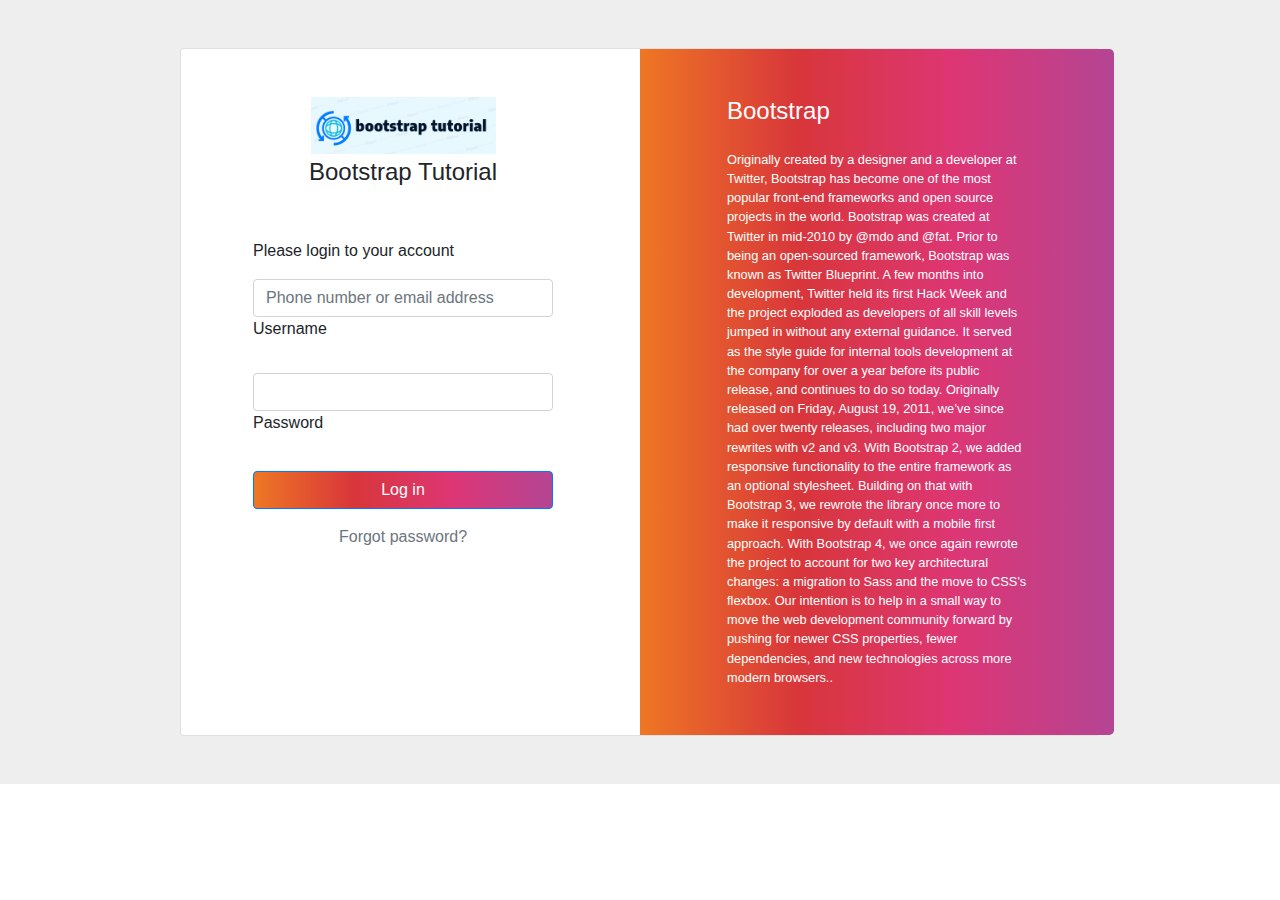
<file: login.html>
<!DOCTYPE html>
<html lang="en">

<head>
  <meta charset="UTF-8">
  <link rel="stylesheet" href="login.css">
  <meta http-equiv="X-UA-Compatible" content="IE=edge">
  <meta name="viewport" content="width=device-width, initial-scale=1.0">
  <link rel="stylesheet" href="https://maxcdn.bootstrapcdn.com/bootstrap/4.5.1/css/bootstrap.min.css">
  <script src="https://ajax.googleapis.com/ajax/libs/jquery/3.5.1/jquery.min.js"></script>
  <script src="https://cdnjs.cloudflare.com/ajax/libs/popper.js/1.16.0/umd/popper.min.js"></script>
  <script src="https://maxcdn.bootstrapcdn.com/bootstrap/4.0.0-beta/js/bootstrap.min.js"
    integrity="sha384-h0AbiXch4ZDo7tp9hKZ4TsHbi047NrKGLO3SEJAg45jXxnGIfYzk4Si90RDIqNm1"
    crossorigin="anonymous"></script>
  <script src="https://maxcdn.bootstrapcdn.com/bootstrap/4.5.0/js/bootstrap.min.js"></script>

  <title>Login Page</title>
</head>

<body>
  <section class="h-100 gradient-form" style="background-color: #eee;">
    <div class="container py-5 h-100">
      <div class="row d-flex justify-content-center align-items-center h-100">
        <div class="col-xl-10">
          <div class="card rounded-3 text-black">
            <div class="row g-0">
              <div class="col-lg-6">
                <div class="card-body p-md-5 mx-md-4">

                  <div class="text-center">
                    <img src="logo.PNG" style="width: 185px;" alt="logo">
                    <h4 class="mt-1 mb-5 pb-1">Bootstrap Tutorial</h4>
                  </div>

                  <form>
                    <p>Please login to your account</p>

                    <div class="form-outline mb-4">
                      <input type="email" id="form2Example11" class="form-control"
                        placeholder="Phone number or email address" />
                      <label class="form-label" for="form2Example11">Username</label>
                    </div>

                    <div class="form-outline mb-4">
                      <input type="password" id="form2Example22" class="form-control" />
                      <label class="form-label" for="form2Example22">Password</label>
                    </div>

                    <div class="text-center pt-1 mb-5 pb-1">
                      <button id="btnsubmit" class="btn btn-primary btn-block fa-lg gradient-custom-2 mb-3"
                        type="button" data-toggle="modal" data-target="#loginModal">Log in</button>

                      <a class="text-muted" href="#" data-toggle="popover" title="Forget Password?"
                        data-content="You can reset your password through your Email Address and Phone Number">Forgot
                        password?</a>
                    </div>

                  </form>

                </div>
              </div>
              <div class="col-lg-6 d-flex align-items-center gradient-custom-2">
                <div class="text-white px-3 py-4 p-md-5 mx-md-4">
                  <h4 class="mb-4">Bootstrap</h4>
                  <p class="small mb-0">Originally created by a designer and a developer at Twitter, Bootstrap has
                    become one of the most popular front-end frameworks and open source projects in the world.

                    Bootstrap was created at Twitter in mid-2010 by @mdo and @fat. Prior to being an open-sourced
                    framework, Bootstrap was known as Twitter Blueprint. A few months into development, Twitter held its
                    first Hack Week and the project exploded as developers of all skill levels jumped in without any
                    external guidance. It served as the style guide for internal tools development at the company for
                    over a year before its public release, and continues to do so today.

                    Originally released on Friday, August 19, 2011, we’ve since had over twenty releases, including two
                    major rewrites with v2 and v3. With Bootstrap 2, we added responsive functionality to the entire
                    framework as an optional stylesheet. Building on that with Bootstrap 3, we rewrote the library once
                    more to make it responsive by default with a mobile first approach.

                    With Bootstrap 4, we once again rewrote the project to account for two key architectural changes: a
                    migration to Sass and the move to CSS’s flexbox. Our intention is to help in a small way to move the
                    web development community forward by pushing for newer CSS properties, fewer dependencies, and new
                    technologies across more modern browsers..</p>
                </div>
              </div>
            </div>
          </div>
        </div>
      </div>
    </div>
  </section>
  </form>


  </div>
  </div>
  </div>
  <div class="modal fade" id="loginModal" role="dialog">
    <div class="modal-dialog">
      <div class="modal-content">
        <div class="modal-header border-bottom-0">
          <button type="button" class="close" data-dismiss="modal">
            <span>×</span>
          </button>
        </div>
        <div class="modal-body">
          <div class="form-title text-center">
            <h4>Verify That it's You</h4>
            <h5> This device isnt recognised. For your security,We wants to make sure that it's really you </h5>
          </div>
          <div class="d-flex flex-column text-center">
            <form>
              <div class="form-group">
                <input type="text" class="form-control" id="number" placeholder="Enter Your Phone Number">
              </div>
              <div class="form-group">
                <input type="password" class="form-control" id="password1" placeholder="Verify Your OTP">
              </div>
              <button type="button" class="btn btn-primary" title="Verification Mandatory for Security Reasons"
                data-toggle="popover" data-trigger="hover"
                data-content="Verify your device first then you will be sucessfully logged in your account">Verify</button>
            </form>


          </div>
        </div>


        <script>
          $(document).ready(function () {
            $('[data-toggle="popover"]').popover();
          });
          </script>
</body>

</html>
</file>
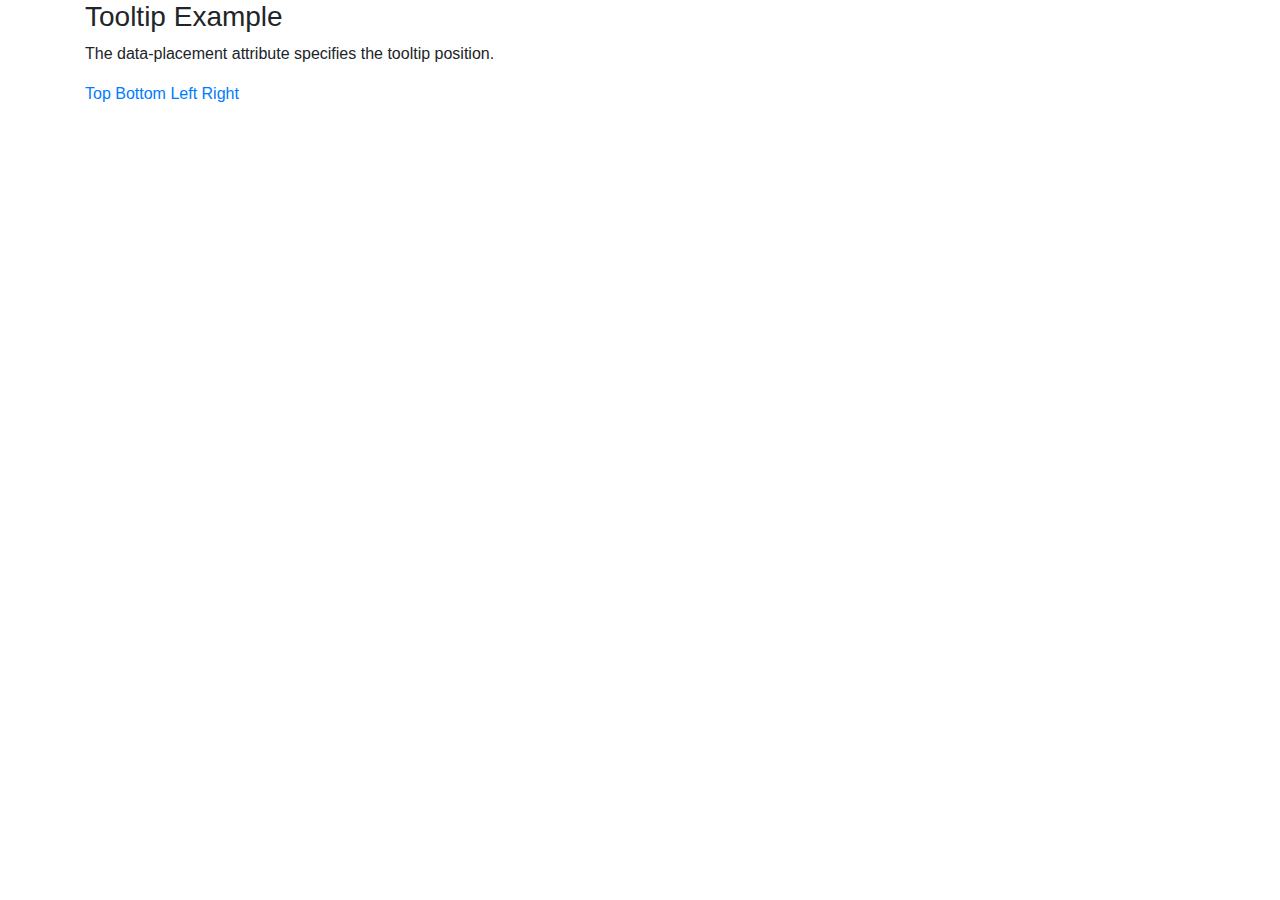
<file: tooltip4.html>
<!DOCTYPE html>
<html lang="en">
<head>
  <title>Bootstrap Example</title>
  <meta charset="utf-8">
  <meta name="viewport" content="width=device-width, initial-scale=1">
  <link rel="stylesheet" href="https://maxcdn.bootstrapcdn.com/bootstrap/4.5.2/css/bootstrap.min.css">
  <script src="https://ajax.googleapis.com/ajax/libs/jquery/3.5.1/jquery.min.js"></script>
  <script src="https://cdnjs.cloudflare.com/ajax/libs/popper.js/1.16.0/umd/popper.min.js"></script>
  <script src="https://maxcdn.bootstrapcdn.com/bootstrap/4.5.2/js/bootstrap.min.js"></script>
</head>
<body>

<div class="container">
  <h3>Tooltip Example</h3>
  <p>The data-placement attribute specifies the tooltip position.</p>
  <a href="#" data-toggle="tooltip" data-placement="top" title="Hooray!">Top</a>
  <a href="#" data-toggle="tooltip" data-placement="bottom" title="Hooray!">Bottom</a>
  <a href="#" data-toggle="tooltip" data-placement="left" title="Hooray!">Left</a>
  <a href="#" data-toggle="tooltip" data-placement="right" title="Hooray!">Right</a>
</div>

<script>
$(document).ready(function(){
  $('[data-toggle="tooltip"]').tooltip();   
});
</script>

</body>
</html>
</file>
<file: login.css>
.gradient-custom-2 {
   
    background: #fccb90;
  
    
    background: -webkit-linear-gradient(to right, #ee7724, #d8363a, #dd3675, #b44593);
  
   
    background: linear-gradient(to right, #ee7724, #d8363a, #dd3675, #b44593);
  }
  
  @media (min-width: 768px) {
    .gradient-form {
      height: 100vh !important;
    }
  }
  @media (min-width: 769px) {
    .gradient-custom-2 {
      border-top-right-radius: .3rem;
      border-bottom-right-radius: .3rem;
    }
  }
</file>
